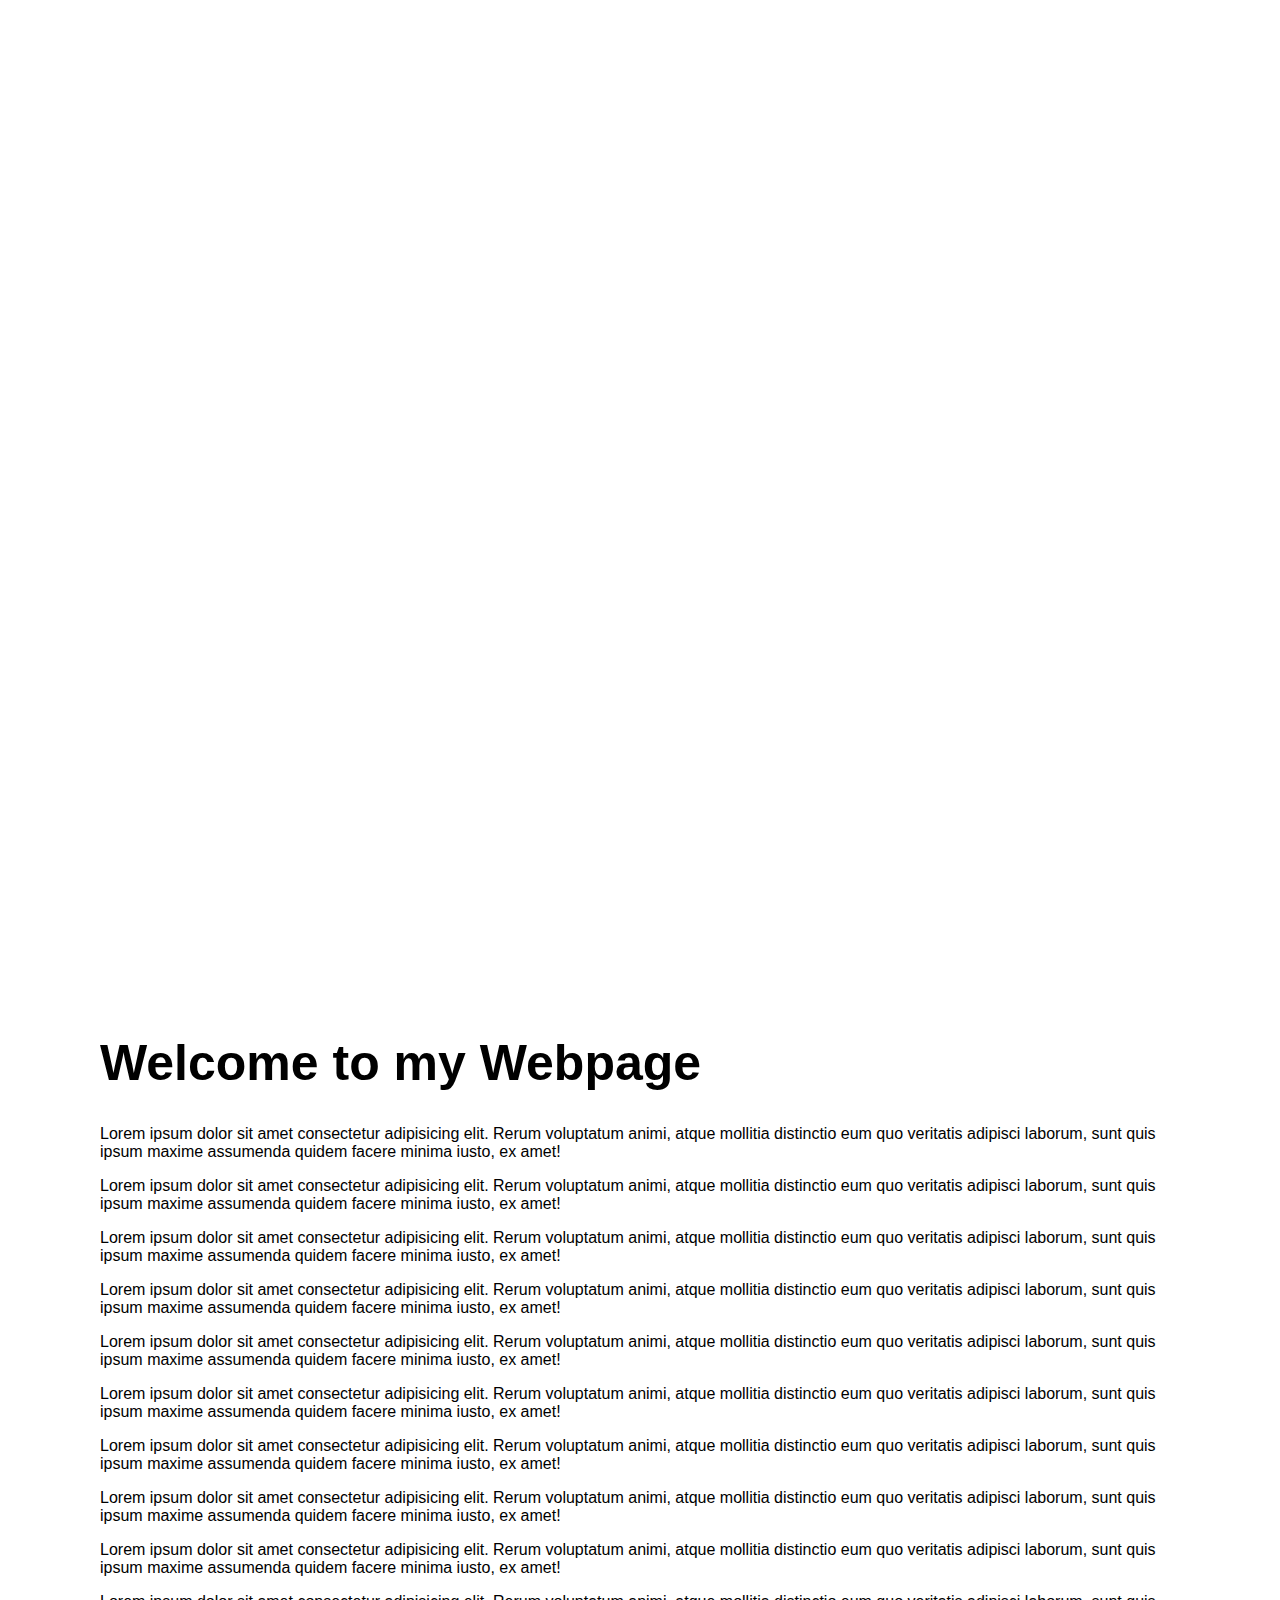
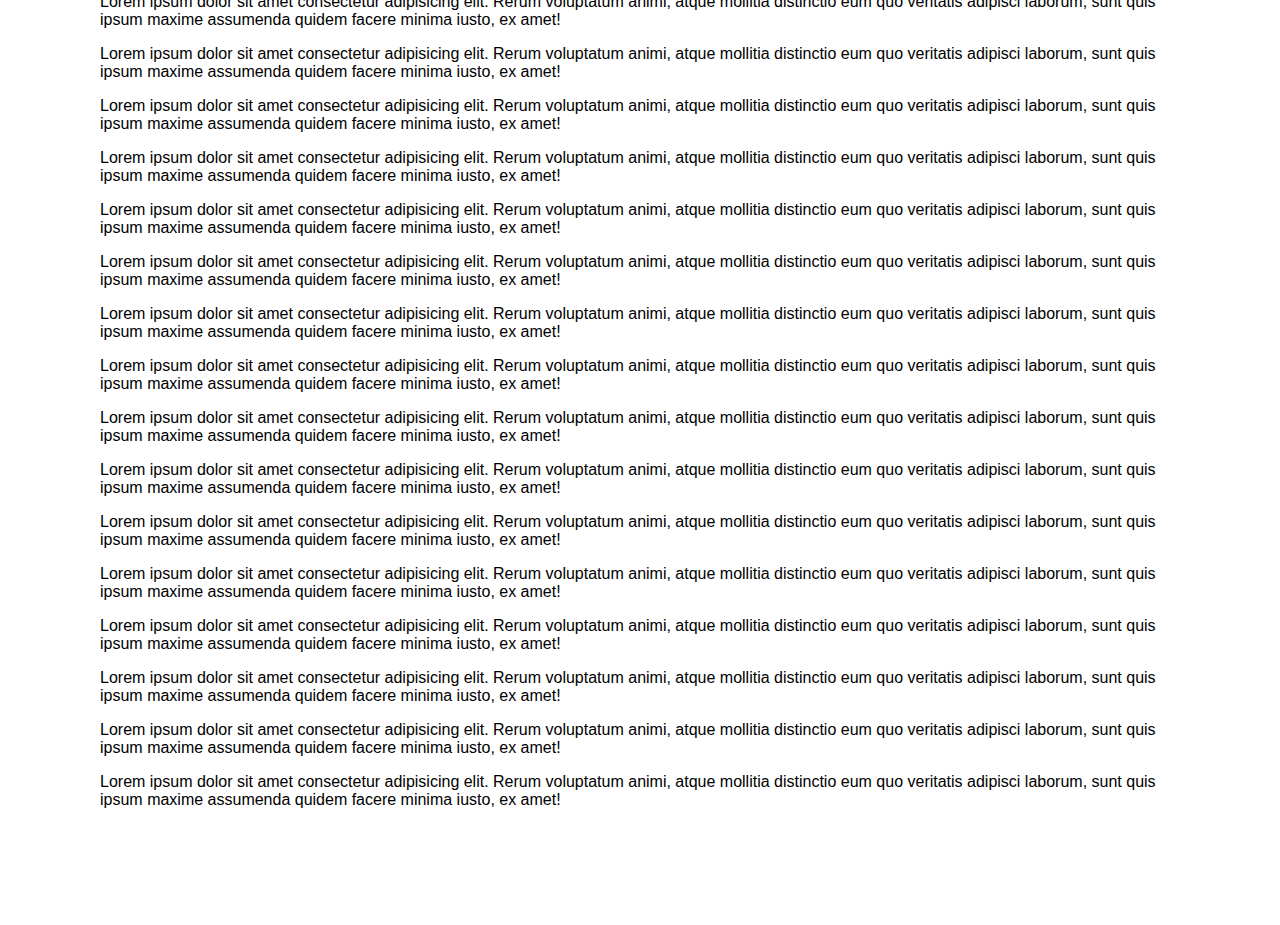
<file: Projectos/Background Image Scroll Effect/index.html>
<!DOCTYPE html>
<html lang="en">
<head>
    <meta charset="UTF-8">
    <meta http-equiv="X-UA-Compatible" content="IE=edge">
    <meta name="viewport" content="width=device-width, initial-scale=1.0">
    <title>Background Image Scroll Effect</title>
    <link rel="stylesheet" href="style.css">
</head>
<body>
    <div class="bg-image" id="bg-image"></div>
    <div class="container">
        <h1>Welcome to my Webpage</h1>
        <p>Lorem ipsum dolor sit amet consectetur adipisicing elit. Rerum voluptatum animi, atque mollitia distinctio eum quo veritatis adipisci laborum, sunt quis ipsum maxime assumenda quidem facere minima iusto, ex amet!</p>
        <p>Lorem ipsum dolor sit amet consectetur adipisicing elit. Rerum voluptatum animi, atque mollitia distinctio eum quo veritatis adipisci laborum, sunt quis ipsum maxime assumenda quidem facere minima iusto, ex amet!</p>
        <p>Lorem ipsum dolor sit amet consectetur adipisicing elit. Rerum voluptatum animi, atque mollitia distinctio eum quo veritatis adipisci laborum, sunt quis ipsum maxime assumenda quidem facere minima iusto, ex amet!</p>
        <p>Lorem ipsum dolor sit amet consectetur adipisicing elit. Rerum voluptatum animi, atque mollitia distinctio eum quo veritatis adipisci laborum, sunt quis ipsum maxime assumenda quidem facere minima iusto, ex amet!</p>
        <p>Lorem ipsum dolor sit amet consectetur adipisicing elit. Rerum voluptatum animi, atque mollitia distinctio eum quo veritatis adipisci laborum, sunt quis ipsum maxime assumenda quidem facere minima iusto, ex amet!</p>
        <p>Lorem ipsum dolor sit amet consectetur adipisicing elit. Rerum voluptatum animi, atque mollitia distinctio eum quo veritatis adipisci laborum, sunt quis ipsum maxime assumenda quidem facere minima iusto, ex amet!</p>
        <p>Lorem ipsum dolor sit amet consectetur adipisicing elit. Rerum voluptatum animi, atque mollitia distinctio eum quo veritatis adipisci laborum, sunt quis ipsum maxime assumenda quidem facere minima iusto, ex amet!</p>
        <p>Lorem ipsum dolor sit amet consectetur adipisicing elit. Rerum voluptatum animi, atque mollitia distinctio eum quo veritatis adipisci laborum, sunt quis ipsum maxime assumenda quidem facere minima iusto, ex amet!</p>
        <p>Lorem ipsum dolor sit amet consectetur adipisicing elit. Rerum voluptatum animi, atque mollitia distinctio eum quo veritatis adipisci laborum, sunt quis ipsum maxime assumenda quidem facere minima iusto, ex amet!</p>
        <p>Lorem ipsum dolor sit amet consectetur adipisicing elit. Rerum voluptatum animi, atque mollitia distinctio eum quo veritatis adipisci laborum, sunt quis ipsum maxime assumenda quidem facere minima iusto, ex amet!</p>
        <p>Lorem ipsum dolor sit amet consectetur adipisicing elit. Rerum voluptatum animi, atque mollitia distinctio eum quo veritatis adipisci laborum, sunt quis ipsum maxime assumenda quidem facere minima iusto, ex amet!</p>
        <p>Lorem ipsum dolor sit amet consectetur adipisicing elit. Rerum voluptatum animi, atque mollitia distinctio eum quo veritatis adipisci laborum, sunt quis ipsum maxime assumenda quidem facere minima iusto, ex amet!</p>
        <p>Lorem ipsum dolor sit amet consectetur adipisicing elit. Rerum voluptatum animi, atque mollitia distinctio eum quo veritatis adipisci laborum, sunt quis ipsum maxime assumenda quidem facere minima iusto, ex amet!</p>
        <p>Lorem ipsum dolor sit amet consectetur adipisicing elit. Rerum voluptatum animi, atque mollitia distinctio eum quo veritatis adipisci laborum, sunt quis ipsum maxime assumenda quidem facere minima iusto, ex amet!</p>
        <p>Lorem ipsum dolor sit amet consectetur adipisicing elit. Rerum voluptatum animi, atque mollitia distinctio eum quo veritatis adipisci laborum, sunt quis ipsum maxime assumenda quidem facere minima iusto, ex amet!</p>
        <p>Lorem ipsum dolor sit amet consectetur adipisicing elit. Rerum voluptatum animi, atque mollitia distinctio eum quo veritatis adipisci laborum, sunt quis ipsum maxime assumenda quidem facere minima iusto, ex amet!</p>
        <p>Lorem ipsum dolor sit amet consectetur adipisicing elit. Rerum voluptatum animi, atque mollitia distinctio eum quo veritatis adipisci laborum, sunt quis ipsum maxime assumenda quidem facere minima iusto, ex amet!</p>
        <p>Lorem ipsum dolor sit amet consectetur adipisicing elit. Rerum voluptatum animi, atque mollitia distinctio eum quo veritatis adipisci laborum, sunt quis ipsum maxime assumenda quidem facere minima iusto, ex amet!</p>
        <p>Lorem ipsum dolor sit amet consectetur adipisicing elit. Rerum voluptatum animi, atque mollitia distinctio eum quo veritatis adipisci laborum, sunt quis ipsum maxime assumenda quidem facere minima iusto, ex amet!</p>
        <p>Lorem ipsum dolor sit amet consectetur adipisicing elit. Rerum voluptatum animi, atque mollitia distinctio eum quo veritatis adipisci laborum, sunt quis ipsum maxime assumenda quidem facere minima iusto, ex amet!</p>
        <p>Lorem ipsum dolor sit amet consectetur adipisicing elit. Rerum voluptatum animi, atque mollitia distinctio eum quo veritatis adipisci laborum, sunt quis ipsum maxime assumenda quidem facere minima iusto, ex amet!</p>
        <p>Lorem ipsum dolor sit amet consectetur adipisicing elit. Rerum voluptatum animi, atque mollitia distinctio eum quo veritatis adipisci laborum, sunt quis ipsum maxime assumenda quidem facere minima iusto, ex amet!</p>
        <p>Lorem ipsum dolor sit amet consectetur adipisicing elit. Rerum voluptatum animi, atque mollitia distinctio eum quo veritatis adipisci laborum, sunt quis ipsum maxime assumenda quidem facere minima iusto, ex amet!</p>
        <p>Lorem ipsum dolor sit amet consectetur adipisicing elit. Rerum voluptatum animi, atque mollitia distinctio eum quo veritatis adipisci laborum, sunt quis ipsum maxime assumenda quidem facere minima iusto, ex amet!</p>
        <p>Lorem ipsum dolor sit amet consectetur adipisicing elit. Rerum voluptatum animi, atque mollitia distinctio eum quo veritatis adipisci laborum, sunt quis ipsum maxime assumenda quidem facere minima iusto, ex amet!</p>
    </div>
    <script src="index.js"></script> 
</body>
</html>
</file>
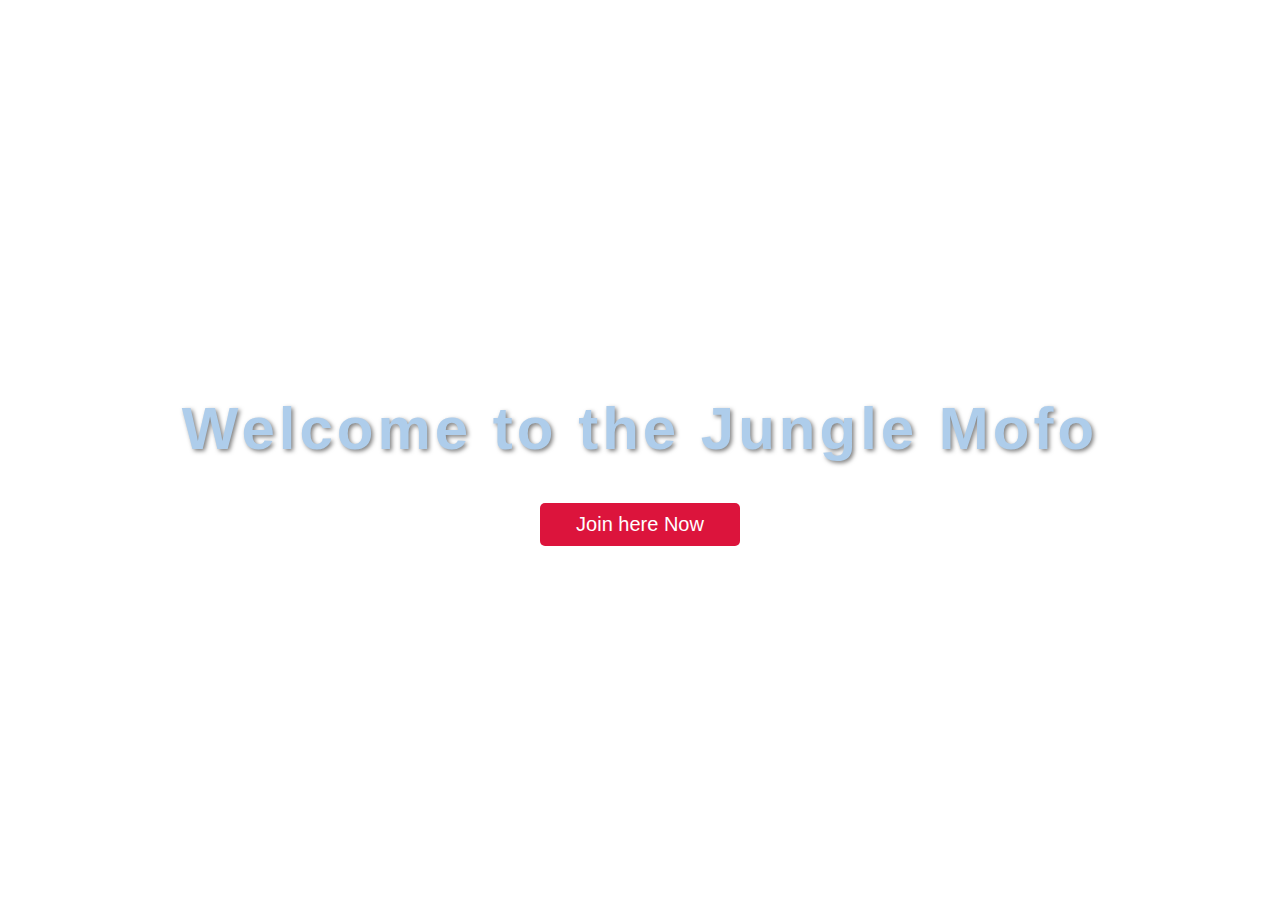
<file: Projectos/Blurred Background Popup/index.html>
<!DOCTYPE html>
<html lang="en">
<head>
    <meta charset="UTF-8">
    <meta http-equiv="X-UA-Compatible" content="IE=edge">
    <meta name="viewport" content="width=device-width, initial-scale=1.0">
    <title>Blurred Background Popup</title>
    <link rel="stylesheet" href="style.css">
    <link rel="stylesheet" href="https://cdnjs.cloudflare.com/ajax/libs/font-awesome/6.4.0/css/all.min.css" integrity="sha512-iecdLmaskl7CVkqkXNQ/ZH/XLlvWZOJyj7Yy7tcenmpD1ypASozpmT/E0iPtmFIB46ZmdtAc9eNBvH0H/ZpiBw==" crossorigin="anonymous" referrerpolicy="no-referrer" />
</head>
<body>
    <div class="container">
        <h1>Welcome to the Jungle Mofo</h1>
        <button class="btn">Join here Now</button>
    </div>
    <div class="popup-container active">
        <h4>20% off Mofo!</h4>
        <label for="email">Give us your Email</label>
        <input type="email" name="email" placeholder= "enter your email" class="input">
        <button class="popup-btn">Join now!</button>
        <div class="close-icon">
            <i class="fa-solid fa-xmark fa-2x"></i>
        </div>
    </div>
    <script src="index.js"></script>
</body>
</html>
</file>
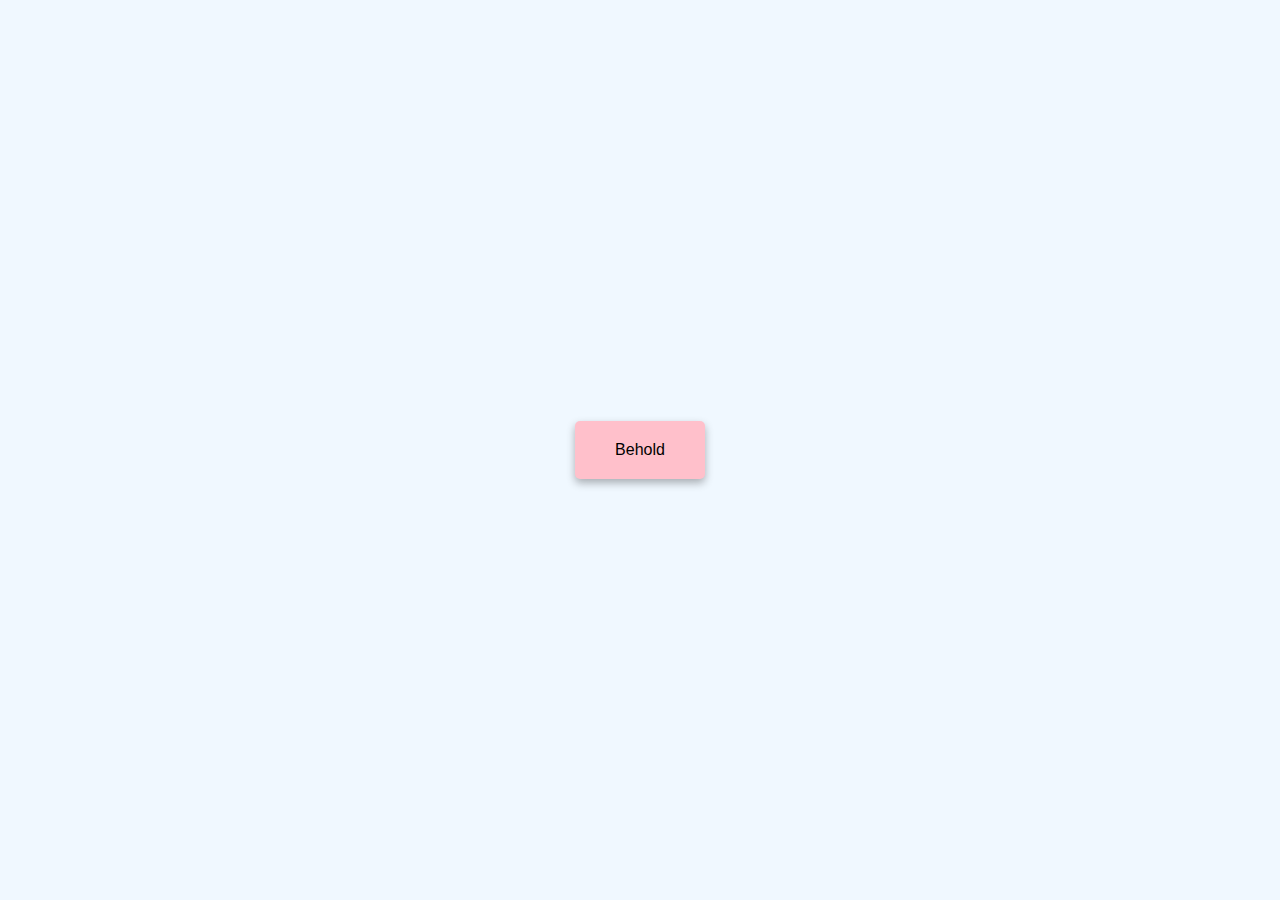
<file: Projectos/Button Ripple Effect/index.html>
<!DOCTYPE html>
<html lang="en">
<head>
    <meta charset="UTF-8">
    <meta http-equiv="X-UA-Compatible" content="IE=edge">
    <meta name="viewport" content="width=device-width, initial-scale=1.0">
    <title>Button Ripple Effect</title>
    <link rel="stylesheet" href="style.css">
</head>
<body>
    <a href="#" class="btn"><span>Behold</span></a>
    <script src="index.js"></script>
</body>
</html>
</file>
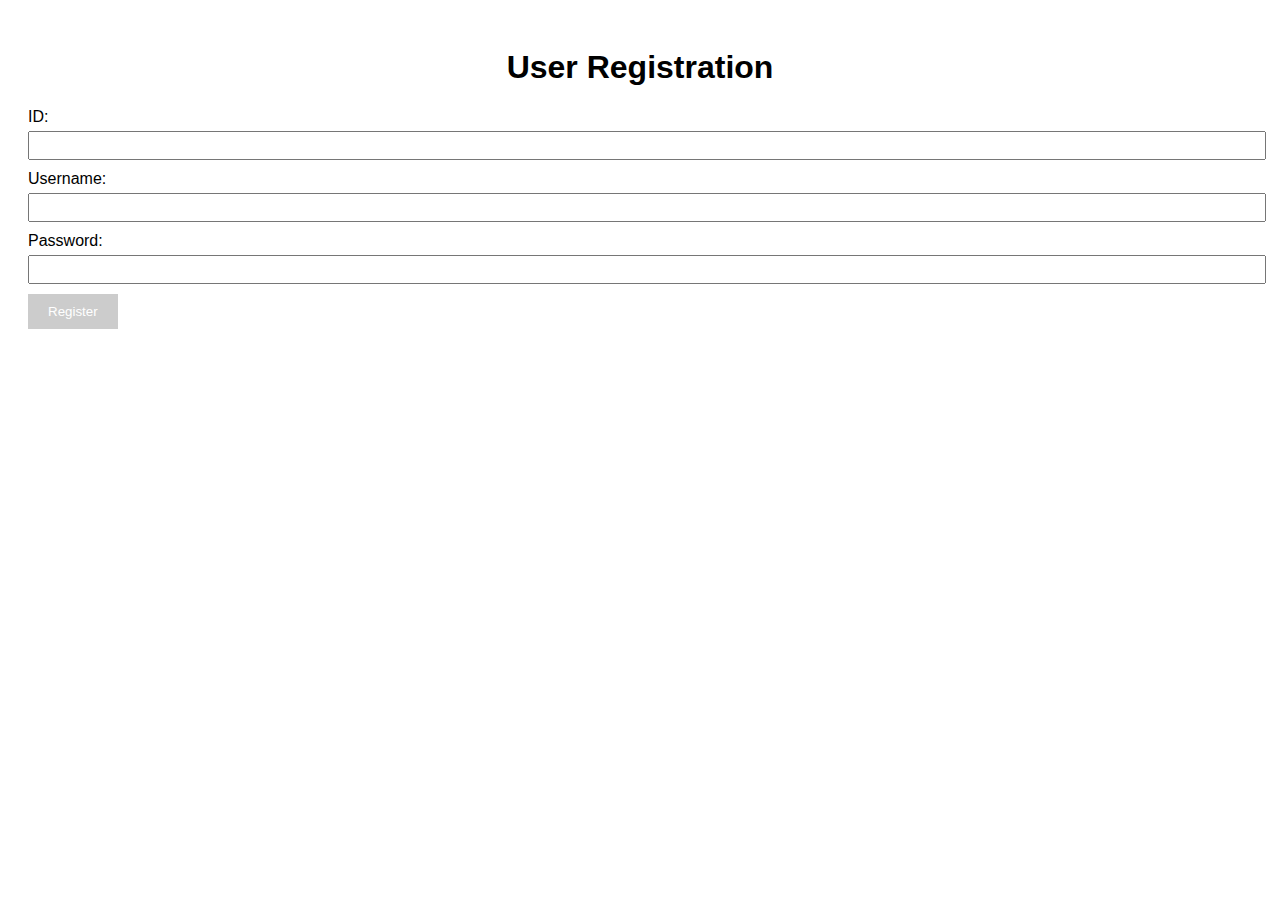
<file: Projectos/Login con SQLite/index.html>
<!DOCTYPE html>
<html lang="en">
<head>
  <meta charset="UTF-8">
  <title>User Registration</title>
  <link rel="stylesheet" href="style.css">
</head>
<body>
  <h1>User Registration</h1>
  <form id="registrationForm">
    <div>
      <label for="id">ID:</label>
      <input type="number" id="id" name="id" required>
    </div>
    <div>
      <label for="username">Username:</label>
      <input type="text" id="username" name="username" required>
    </div>
    <div>
      <label for="password">Password:</label>
      <input type="password" id="password" name="password" required>
    </div>
    <button type="submit" id="registerButton" disabled>Register</button>
  </form>
  <script src="script.js"></script>
</body>
</html>
</file>
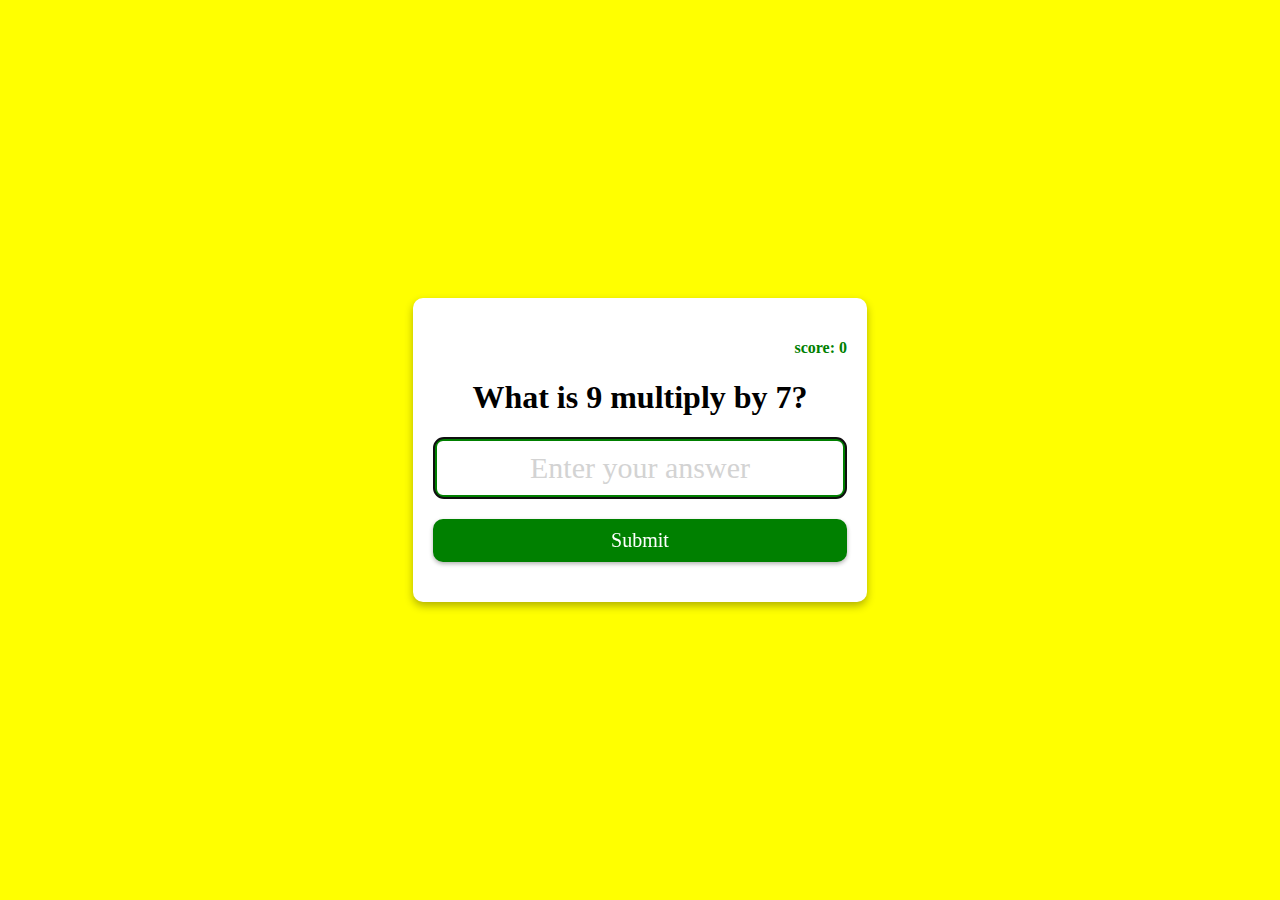
<file: Projectos/Multiplicaciones/index.html>
<!DOCTYPE html>
<html lang="en">
<head>
    <meta charset="UTF-8">
    <meta http-equiv="X-UA-Compatible" content="IE=edge">
    <meta name="viewport" content="width=device-width, initial-scale=1.0">
    <title>Multiplication app</title>
    <link rel="stylesheet" href="style.css">
</head>
<body>
    <form class="form" id="form">
        <h4 class="score" id="score">score: 0</h4>
        <h1 id="question">What is 1 multiply by 1?</h1>
        <input type="text" class="input" id="input" placeholder="Enter your answer" autofocus autocomplete="off">
        <button type="submit" class="btn">Submit</button>
    </form>
    <script src="index.js"></script>
</body>
</html>
</file>
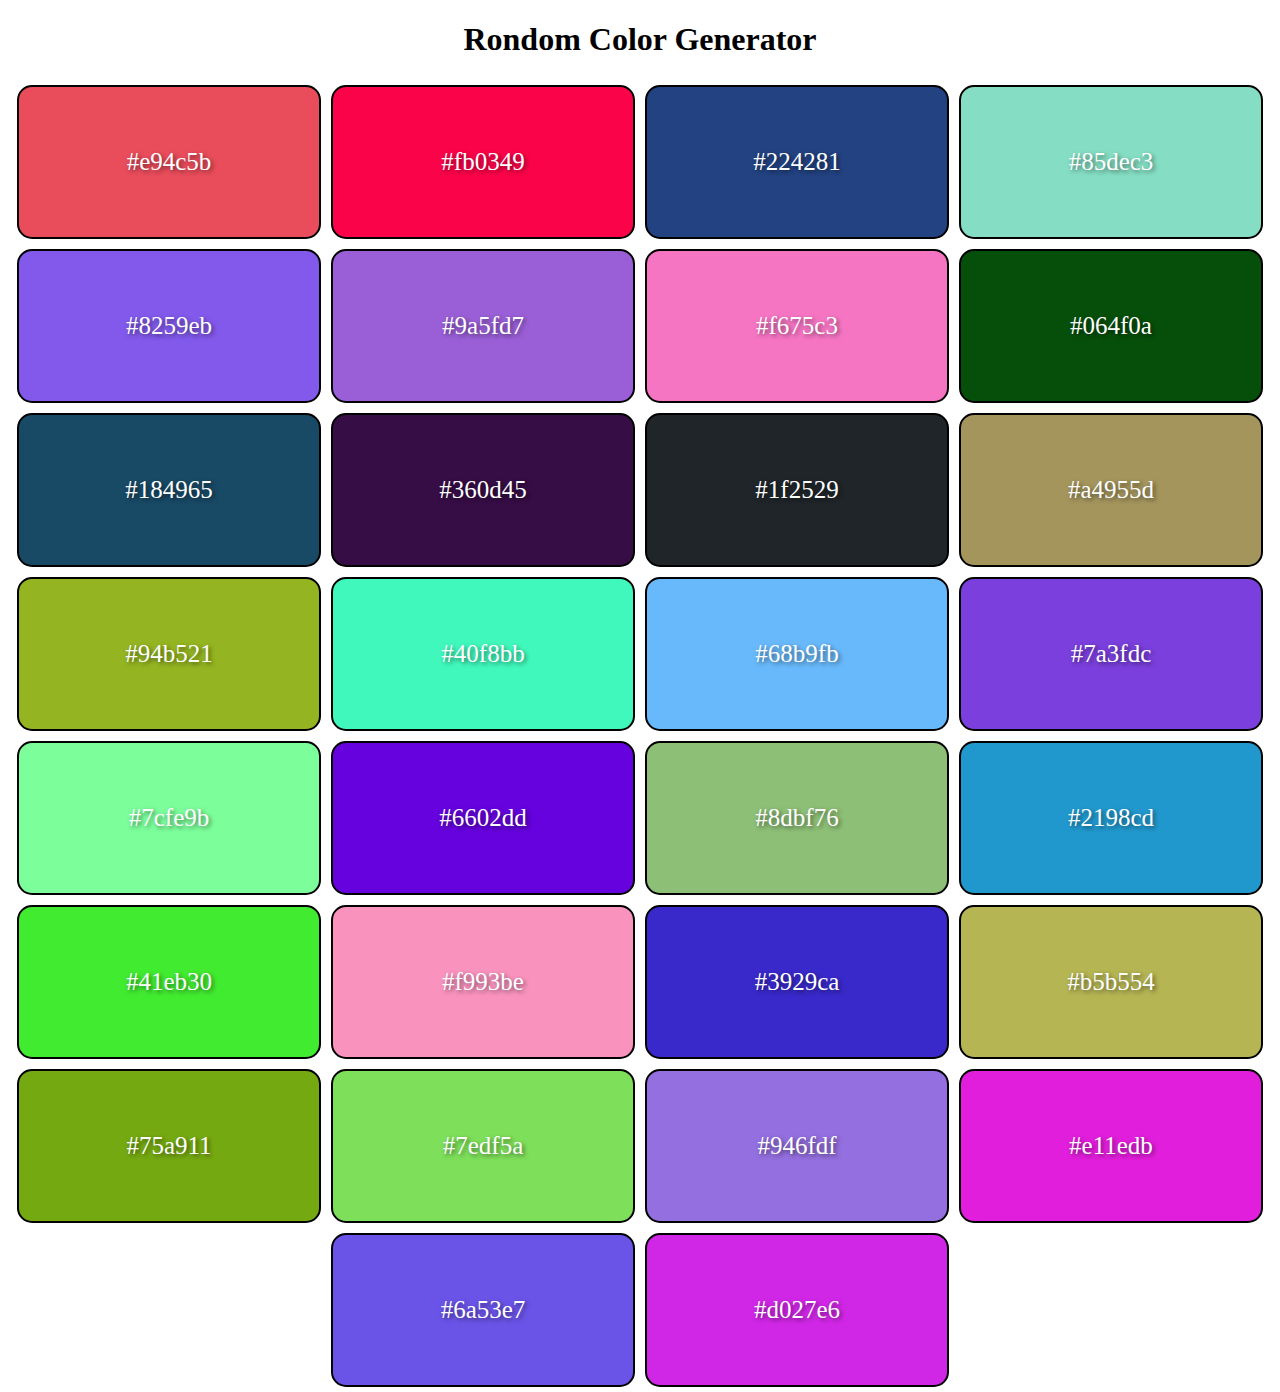
<file: Projectos/Random Color Generator/index.html>
<!DOCTYPE html>
<html lang="en">
<head>
    <meta charset="UTF-8">
    <meta http-equiv="X-UA-Compatible" content="IE=edge">
    <meta name="viewport" content="width=device-width, initial-scale=1.0">
    <title>Random Color Generator</title>
    <link rel="stylesheet" href="style.css">
</head>
<body>
    <h1>Rondom Color Generator</h1>
    <div class="container">
            </div>
    <script src="index.js"></script>
</body>
</html>
</file>
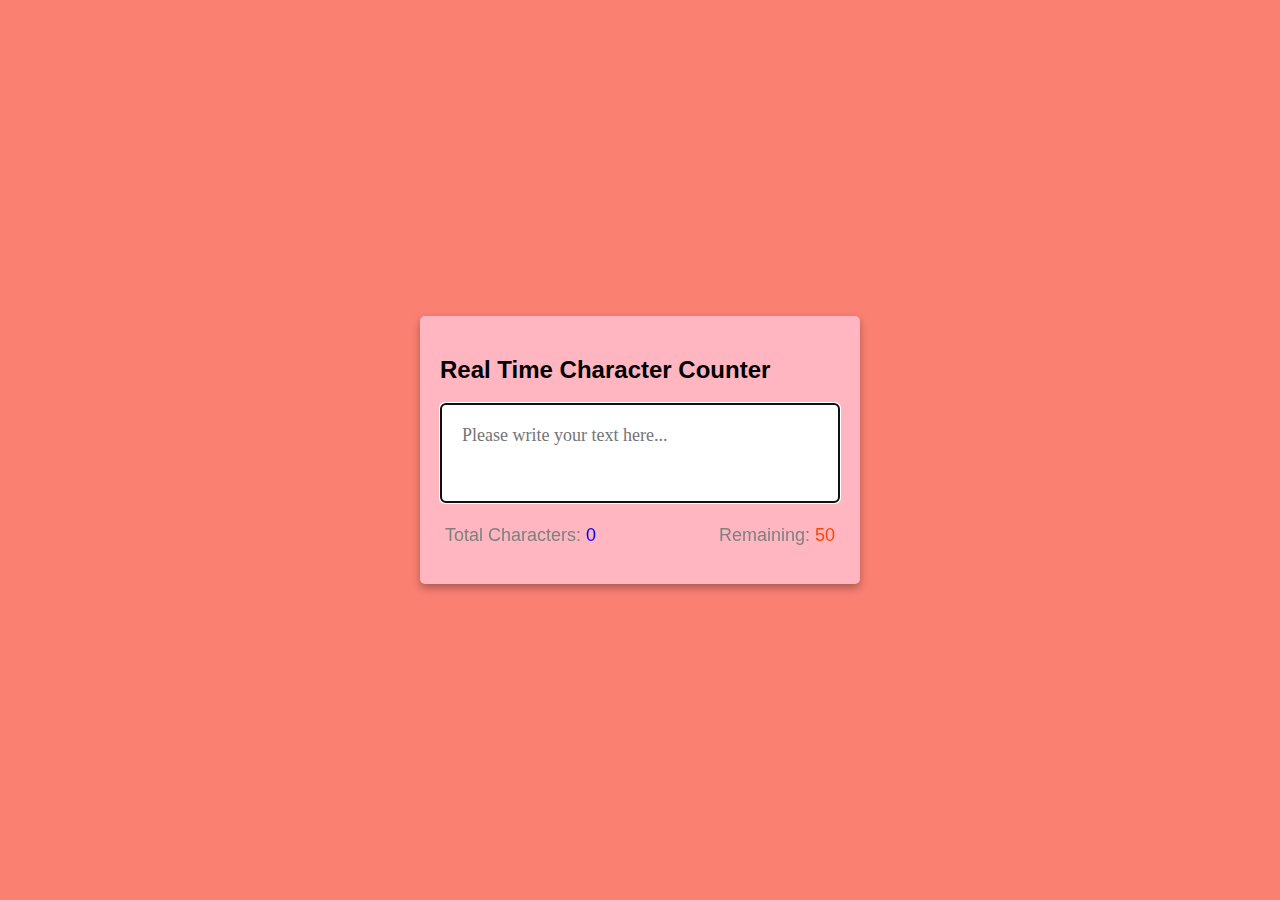
<file: Projectos/Real Time Char Counter/index.html>
<!DOCTYPE html>
<html lang="en">
<head>
    <meta charset="UTF-8">
    <meta http-equiv="X-UA-Compatible" content="IE=edge">
    <meta name="viewport" content="width=device-width, initial-scale=1.0">
    <title>Real Time Character Counter</title>
    <link rel="stylesheet" href="style.css">
</head>
<body>
    <div class="container">
        <h2>Real Time Character Counter</h2>
        <textarea id="textarea" class="textarea" placeholder="Please write your text here..." maxlength="50" autofocus="on" autocomplete="off" ></textarea>
        <div class="countercontainer"><p>Total Characters:  <span class="totalcounter" id="totalcounter">50</span></p>
        <p>Remaining:  <span class="remainingcounter" id="remainingcounter">50</span></p></div>
    </div>
    <script src="index.js"></script>
</body>
</html>
</file>
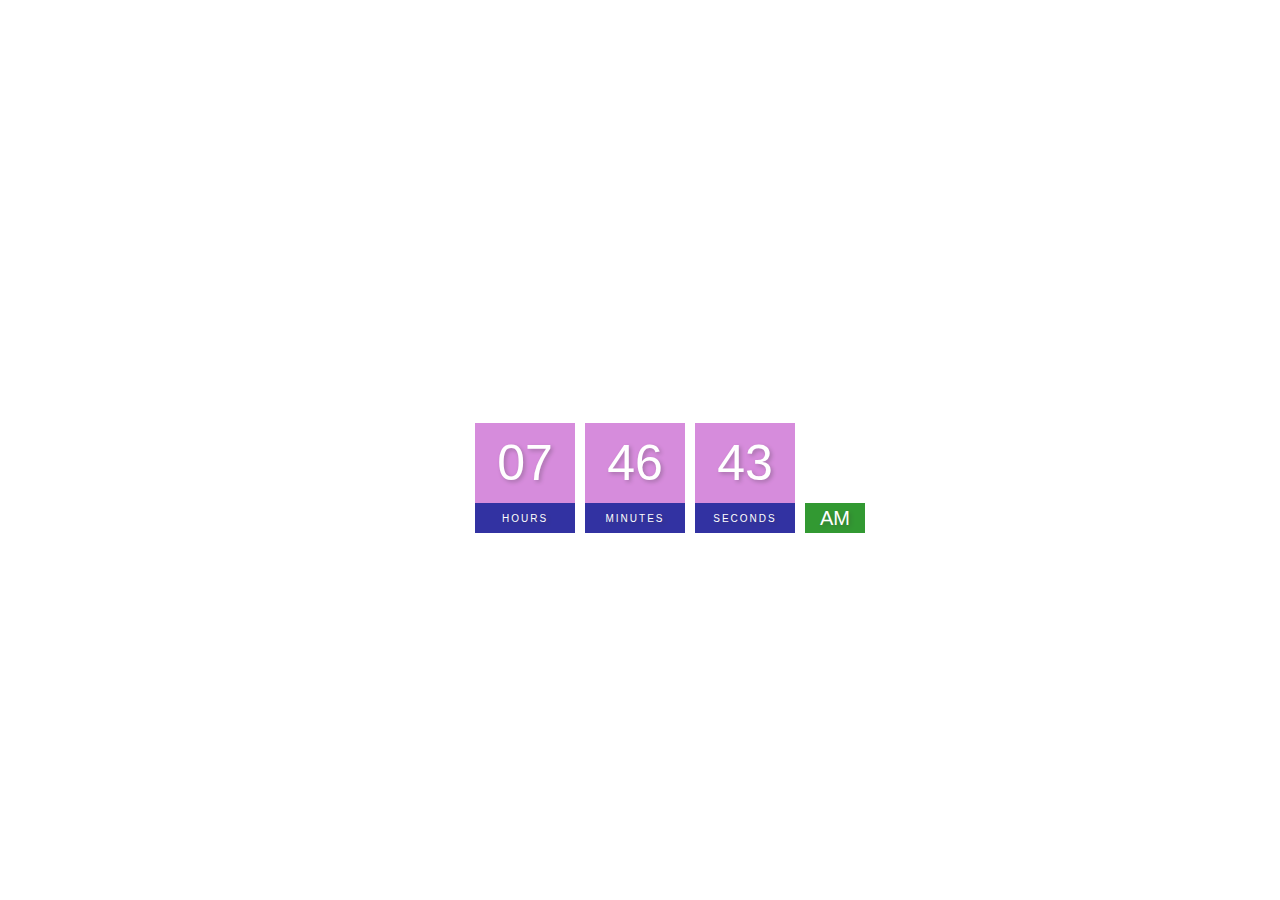
<file: Projectos/Reloj digital/index.html>
<!DOCTYPE html>
<html lang="en">
<head>
    <meta charset="UTF-8">
    <meta http-equiv="X-UA-Compatible" content="IE=edge">
    <meta name="viewport" content="width=device-width, initial-scale=1.0">
    <title>Digital Clock</title>
    <link rel="stylesheet" href="style.css">
</head>
<body>
    <h2>Digital Clock</h2>
    <div class="clock">
        <div>
            <span id="hour">00</span>
            <span class="text">Hours</span>
        </div>
        <div>
            <span id="minutes">00</span>
            <span class="text">Minutes</span>
        </div>
        <div>
            <span id="seconds">00</span>
            <span class="text">Seconds</span>
        </div>
        <div>
            <span id="ampm">AM</span>
        </div>
    </div>
    <script src="index.js"></script>
</body>
</html>
</file>
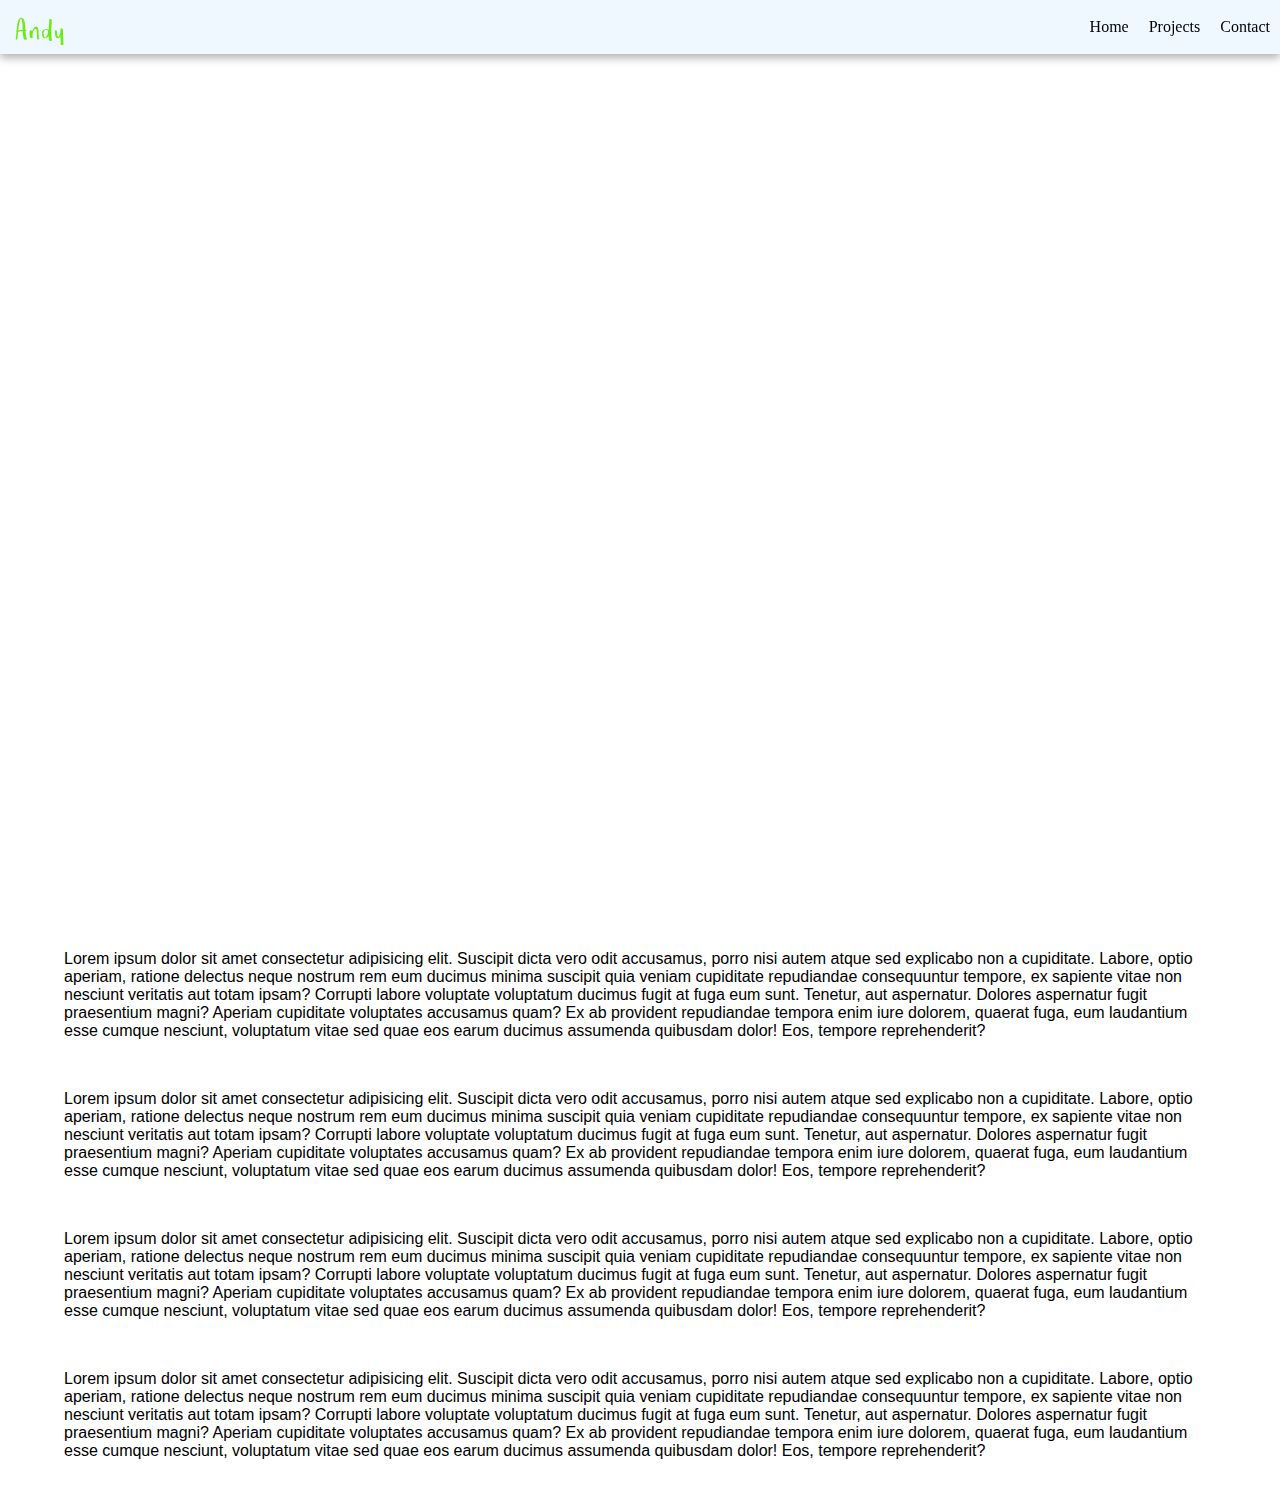
<file: Projectos/Sticky Navbar/index.html>
<!DOCTYPE html>
<html lang="en">
<head>
    <meta charset="UTF-8">
    <meta http-equiv="X-UA-Compatible" content="IE=edge">
    <meta name="viewport" content="width=device-width, initial-scale=1.0">
    <title>Sticky Navbar</title>
    <link rel="stylesheet" href="style.css">
</head>
<body>
    <div class="navbar">
        <a href="/index.html"><img src="logo.svg" alt="logo"></a>
        <ul>
            <li>
                <a href="#">Home</a>
            </li>
            <li>
                <a href="#">Projects</a>
            </li>
            <li>
                <a href="#">Contact</a>
            </li>
        </ul>
    </div>
    <div class="top-container">
        <h1>
            Welcome to my website
        </h1>
    </div>
    <div class="bottom-container">
        <p class="text">Lorem ipsum dolor sit amet consectetur adipisicing elit. Suscipit dicta vero odit accusamus, porro nisi autem atque sed explicabo non a cupiditate. Labore, optio aperiam, ratione delectus neque nostrum rem eum ducimus minima suscipit quia veniam cupiditate repudiandae consequuntur tempore, ex sapiente vitae non nesciunt veritatis aut totam ipsam? Corrupti labore voluptate voluptatum ducimus fugit at fuga eum sunt. Tenetur, aut aspernatur. Dolores aspernatur fugit praesentium magni? Aperiam cupiditate voluptates accusamus quam? Ex ab provident repudiandae tempora enim iure dolorem, quaerat fuga, eum laudantium esse cumque nesciunt, voluptatum vitae sed quae eos earum ducimus assumenda quibusdam dolor! Eos, tempore reprehenderit?</p>
        <p class="text">Lorem ipsum dolor sit amet consectetur adipisicing elit. Suscipit dicta vero odit accusamus, porro nisi autem atque sed explicabo non a cupiditate. Labore, optio aperiam, ratione delectus neque nostrum rem eum ducimus minima suscipit quia veniam cupiditate repudiandae consequuntur tempore, ex sapiente vitae non nesciunt veritatis aut totam ipsam? Corrupti labore voluptate voluptatum ducimus fugit at fuga eum sunt. Tenetur, aut aspernatur. Dolores aspernatur fugit praesentium magni? Aperiam cupiditate voluptates accusamus quam? Ex ab provident repudiandae tempora enim iure dolorem, quaerat fuga, eum laudantium esse cumque nesciunt, voluptatum vitae sed quae eos earum ducimus assumenda quibusdam dolor! Eos, tempore reprehenderit?</p>
        <p class="text">Lorem ipsum dolor sit amet consectetur adipisicing elit. Suscipit dicta vero odit accusamus, porro nisi autem atque sed explicabo non a cupiditate. Labore, optio aperiam, ratione delectus neque nostrum rem eum ducimus minima suscipit quia veniam cupiditate repudiandae consequuntur tempore, ex sapiente vitae non nesciunt veritatis aut totam ipsam? Corrupti labore voluptate voluptatum ducimus fugit at fuga eum sunt. Tenetur, aut aspernatur. Dolores aspernatur fugit praesentium magni? Aperiam cupiditate voluptates accusamus quam? Ex ab provident repudiandae tempora enim iure dolorem, quaerat fuga, eum laudantium esse cumque nesciunt, voluptatum vitae sed quae eos earum ducimus assumenda quibusdam dolor! Eos, tempore reprehenderit?</p>
        <p class="text">Lorem ipsum dolor sit amet consectetur adipisicing elit. Suscipit dicta vero odit accusamus, porro nisi autem atque sed explicabo non a cupiditate. Labore, optio aperiam, ratione delectus neque nostrum rem eum ducimus minima suscipit quia veniam cupiditate repudiandae consequuntur tempore, ex sapiente vitae non nesciunt veritatis aut totam ipsam? Corrupti labore voluptate voluptatum ducimus fugit at fuga eum sunt. Tenetur, aut aspernatur. Dolores aspernatur fugit praesentium magni? Aperiam cupiditate voluptates accusamus quam? Ex ab provident repudiandae tempora enim iure dolorem, quaerat fuga, eum laudantium esse cumque nesciunt, voluptatum vitae sed quae eos earum ducimus assumenda quibusdam dolor! Eos, tempore reprehenderit?</p>
    </div>
    <script src="index.js"></script>
</body>
</html>
</file>
<file: Projectos/Background Image Scroll Effect/style.css>
body{
    margin: 0;
    font-family: sans-serif;
    
}

.bg-image{
    width: 100%;
    height: 100vh;
    background: url("https://images.unsplash.com/photo-1472214103451-9374bd1c798e?ixlib=rb-4.0.3&ixid=M3wxMjA3fDB8MHxwaG90by1wYWdlfHx8fGVufDB8fHx8fA%3D%3D&auto=format&fit=crop&w=1170&q=80");
    background-position: center;
    background-attachment: fixed;
    background-size: 160%;

}

h1{
    font-size: 50px;
}

.container{
    padding: 100px;

}

@media (max-width:500px) {
    .container{
        padding: 10px;
    }
}
</file>
<file: Projectos/Blurred Background Popup/style.css>
body{
    margin: 0;
    
}

.container{
    display: flex;
    flex-direction: column;
    align-items: center;
    height: 100vh;
    justify-content: center;
    background: url("https://images.unsplash.com/photo-1588281345136-9893252095bd?ixlib=rb-4.0.3&ixid=M3wxMjA3fDB8MHxwaG90by1wYWdlfHx8fGVufDB8fHx8fA%3D%3D&auto=format&fit=crop&w=1332&q=80");
    background-size: cover;
    text-align: center;
    transition: filter 0.7s;

}

h1{
    font-size: 60px;
    color: rgb(174, 205, 235);
    font-family: Impact, Haettenschweiler, 'Arial Narrow Bold', sans-serif;
    letter-spacing: 4px;
    text-shadow: 2px 2px 4px rgba(0, 0, 0, 0.5);
}

.btn{
    padding: 10px 20px;
    width: 200px;
    cursor: pointer;
    background-color: crimson;
    border: none;
    border-radius: 5px;
    font-size: 20px;
    color: white;
}

.btn:hover{
    filter: brightness(0.9);
}

.active.container{
    filter: blur(5px) brightness(.7);
    
}


.popup-container{
    position: fixed;
    left: 50%;
    width: 400px;
    height: 200px;
    top: 30%;
    transform: translate(-50%);
    background-color: white;
    display: flex;
    flex-direction: column;
    padding: 20px;
    background: url("https://images.unsplash.com/photo-1563988346830-7e578dca30db?ixlib=rb-4.0.3&ixid=M3wxMjA3fDB8MHxwaG90by1wYWdlfHx8fGVufDB8fHx8fA%3D%3D&auto=format&fit=crop&w=1170&q=80");
    background-size: cover;
    border-radius: 10px;
    box-shadow: 0px 4px 8px rgba(0, 0, 0, 0.5);
    opacity: 1;
    transition: all 0.7s;
}

h4{
    font-size: 30px;
    margin: 10px 0px;
    font-family: sans-serif;
    color: white;
    border: solid rgba(0, 0, 0);
    background-color: crimson;
    text-align: center;
    border-radius: 5px;
    width: 230px;
    transform: translate(35%);
    

}

label{
    border: solid rgb(0, 0, 0);
    background-color: orangered;
    text-align: center;
    color: white;
    font-family: sans-serif;
    border-radius: 5px;
    width: 200px;
    transform: translate(50%);
}

.popup-btn{
    background-color: crimson;
    padding: 10px;
    font-size: 30px;
    cursor: pointer;
    border: 4px solid black;
    border-radius: 10px;
    color:white;

}

.popup-btn:hover{
    color: black;
}

input{
    border: 4px solid;
    border-radius: 5px;
    margin: 10px;
    padding: 10px;
    font-size: 20px;
    text-align: center;
}

.input::placeholder{
    color: lightgrey;
}

.close-icon{
    position: absolute;
    right: 20px;
    color: white;
    background-color: crimson;
    padding: 5px;
    border-radius: 5px;
    cursor: pointer;
}

.close-icon:hover{
    color:black;
}

.active.popup-container{
    visibility: hidden;
    opacity: 0;
    top: 10%;
}
</file>
<file: Projectos/Button Ripple Effect/style.css>
body{
    margin: 0;
    display: flex;
    justify-content: center;
    height: 100vh;
    align-items: center;
    background-color: aliceblue;
    font-family: sans-serif;
}

.btn{
    background-color: pink;
    padding: 20px 40px;
    border-radius: 5px;
    box-shadow: 0 4px 8px rgb(0,0,0,.3);
    text-decoration: none;
    color: black;
    position: relative;
    overflow: hidden;
}

.btn span{
    position: relative;
    z-index: 1;
}

.btn::before{
    content: "";
    position: absolute;
    background-color: orangered;
    width: 0px;
    height: 0px;
    left: var(--xPos);
    top: var(--yPos);
    transform: translate(-50%, -50%);
    border-radius: 50%;
    transition: width .5s, height .5s;
}

.btn:hover::before{
    width: 300px;
    height: 300px;
    
}
</file>
<file: Projectos/Login con SQLite/style.css>
body {
    font-family: Arial, sans-serif;
    padding: 20px;
  }
  
  h1 {
    text-align: center;
  }
  
  form {
    margin-top: 20px;
  }
  
  label {
    display: block;
    margin-bottom: 5px;
  }
  
  input[type="number"],
  input[type="text"],
  input[type="password"] {
    width: 100%;
    padding: 5px;
    margin-bottom: 10px;
  }
  
  button {
    padding: 10px 20px;
    background-color: #4CAF50;
    color: #fff;
    border: none;
    cursor: pointer;
  }
  
  button:disabled {
    background-color: #ccc;
    cursor: not-allowed;
  }
</file>
<file: Projectos/Multiplicaciones/style.css>
body{
    margin: 0;
    display: flex;
    justify-content: center;
    height: 100vh;
    align-items: center;
    text-align: center;
    background-color: yellow;
    font-family: cursive;
}

.form{
    background-color: white;
    padding: 20px;
    box-shadow: 0 4px 8px rgba(0,0,0, .3);
    border-radius: 10px;
    margin: 10px;
}

.input{
    display: block;
    width: 100%;
    box-sizing: border-box;
    font-size: 30px;
    text-align: center;
    padding: 10px;
    border: solid 4px green;
    color: green;
    border-radius: 10px;

}

.input::placeholder{
    color: lightgray;
    font-family: cursive;
}

.btn{
    background-color: green;
    color: white;
    border: none;
    display: block;
    width: 100%;
    padding: 10px;
    font-size: 20px;
    font-family: cursive;
    margin: 20px 0;
    box-shadow: 0 2px 4px rgba(0,0,0, 0.3);
    cursor: pointer;
    border-radius: 10px;
    

}

.btn:hover{
    filter: brightness(0.9);
}

.score{
    color: green;
    text-align: right;
    
}
</file>
<file: Projectos/Random Color Generator/style.css>
body{
    margin: 0;
    font-family: cursive;
}

h1{
    text-align: center;
}

.container{
    display: flex;
    flex-wrap: wrap;
    justify-content: center;
}

.color-container{
    background-color: orange;
    width: 300px;
    height: 150px;
    color: white;
    margin: 5px;
    display: flex;
    justify-content: center;
    align-items: center;
    font-size: 25px;
    text-shadow: 2px 2px 4px rgba(0, 0, 0, 0.5);
    border: solid black 2px;
    border-radius: 15px;
}
</file>
<file: Projectos/Real Time Char Counter/style.css>
body{
    margin: 0;
    display: flex;
    justify-content: center;
    height: 100vh;
    align-items: center;
    background-color: salmon;
    font-family: sans-serif;
}

.container{
    background-color: lightpink;
    width: 400px;
    padding: 20px;
    margin: 10px;
    border-radius: 5px;
    box-shadow: 0 4px 8px rgba(0,0,0, .3);
}

.textarea{
    resize: none;
    width: 100%;
    height: 100px;
    font-size: 18px;
    font-family: cursive;
    padding: 20px;
    box-sizing: border-box;
    border: solid 2px darkgrey;
    border-radius: 5px;
}

.countercontainer{
    display: flex;
    justify-content: space-between;
    padding: 0 5px;
}

.countercontainer p{
    font-size: 18px;
    color: gray;
}

.totalcounter{
    color: blue;
}

.remainingcounter{
    color: orangered;
}
</file>
<file: Projectos/Reloj digital/style.css>
body{
    margin: 0;
    display: flex;
    flex-direction: column;
    font-family: sans-serif;
    align-items: center;
    height: 100vh;
    justify-content: center;
    background: url("https://images.unsplash.com/photo-1501854140801-50d01698950b?ixlib=rb-4.0.3&ixid=MnwxMjA3fDB8MHxwaG90by1wYWdlfHx8fGVufDB8fHx8&auto=format&fit=crop&w=1275&q=80");
    overflow: hidden;
}
h2{
    text-transform: uppercase;
    letter-spacing: 4px;
    font-size: 20px;
    text-align: center;
    color: white;
}
.clock{
    display: flex;
}
.clock div{
    margin: 5px;
    position: relative;
}
.clock span{
    width: 100px;
    height: 80px;
    background-color: rgb(205, 112, 212);
    opacity: 0.8;
    color: white;
    display: flex;
    justify-content: center;
    align-items: center;
    font-size: 50px;
    text-shadow: 2px 2px 4px rgba(0, 0, 0, 0.3);
}
.clock .text{
    height: 30px;
    font-size: 10px;
    text-transform: uppercase;
    letter-spacing: 2px;
    background: darkblue;
    opacity: 0.8;
}

.clock #ampm{
    bottom: 0;
    position: absolute;
    width: 60px;
    height: 30px;
    font-size: 20px;
    background: green;
    opacity: 0.8;
}
</file>
<file: Projectos/Sticky Navbar/style.css>
body{
    margin: 0;
}

.top-container{
    background-image: url("https://images.unsplash.com/photo-1547394765-185e1e68f34e?ixlib=rb-4.0.3&ixid=MnwxMjA3fDB8MHxwaG90by1wYWdlfHx8fGVufDB8fHx8&auto=format&fit=crop&w=1170&q=80");
    height: 100vh;
    background-size: cover;
    display: flex;
    justify-content: center;
    align-items: center;
    text-align: center;
}

.top-container h1{
    color: white;
    font-size: 55px;
    font-family: Impact, Haettenschweiler, 'Arial Narrow Bold', sans-serif;
    letter-spacing: 3px;
}

.text{
    margin: 50px 5%;
    font-family: sans-serif;
}

.navbar{
    display: flex;
    position: fixed;
    background-color: aliceblue;
    width: 100%;
    justify-content: space-between;
    align-items: center;
    box-shadow: 0 4px 8px rgba(0,0,0, 0.3);
    transition: background-color 0.4s;
}

.navbar ul{
    display: flex;
    list-style-type: none;
}

.navbar ul li a{
    text-decoration: none;
    margin: 0 10px;
    color: black;
    font-family: cursive;
}

.navbar ul li a:hover{
    color: red;
}

.navbar.active{
    background-color: black;
}

.navbar.active ul li a{
    color: white;
}
</file>
